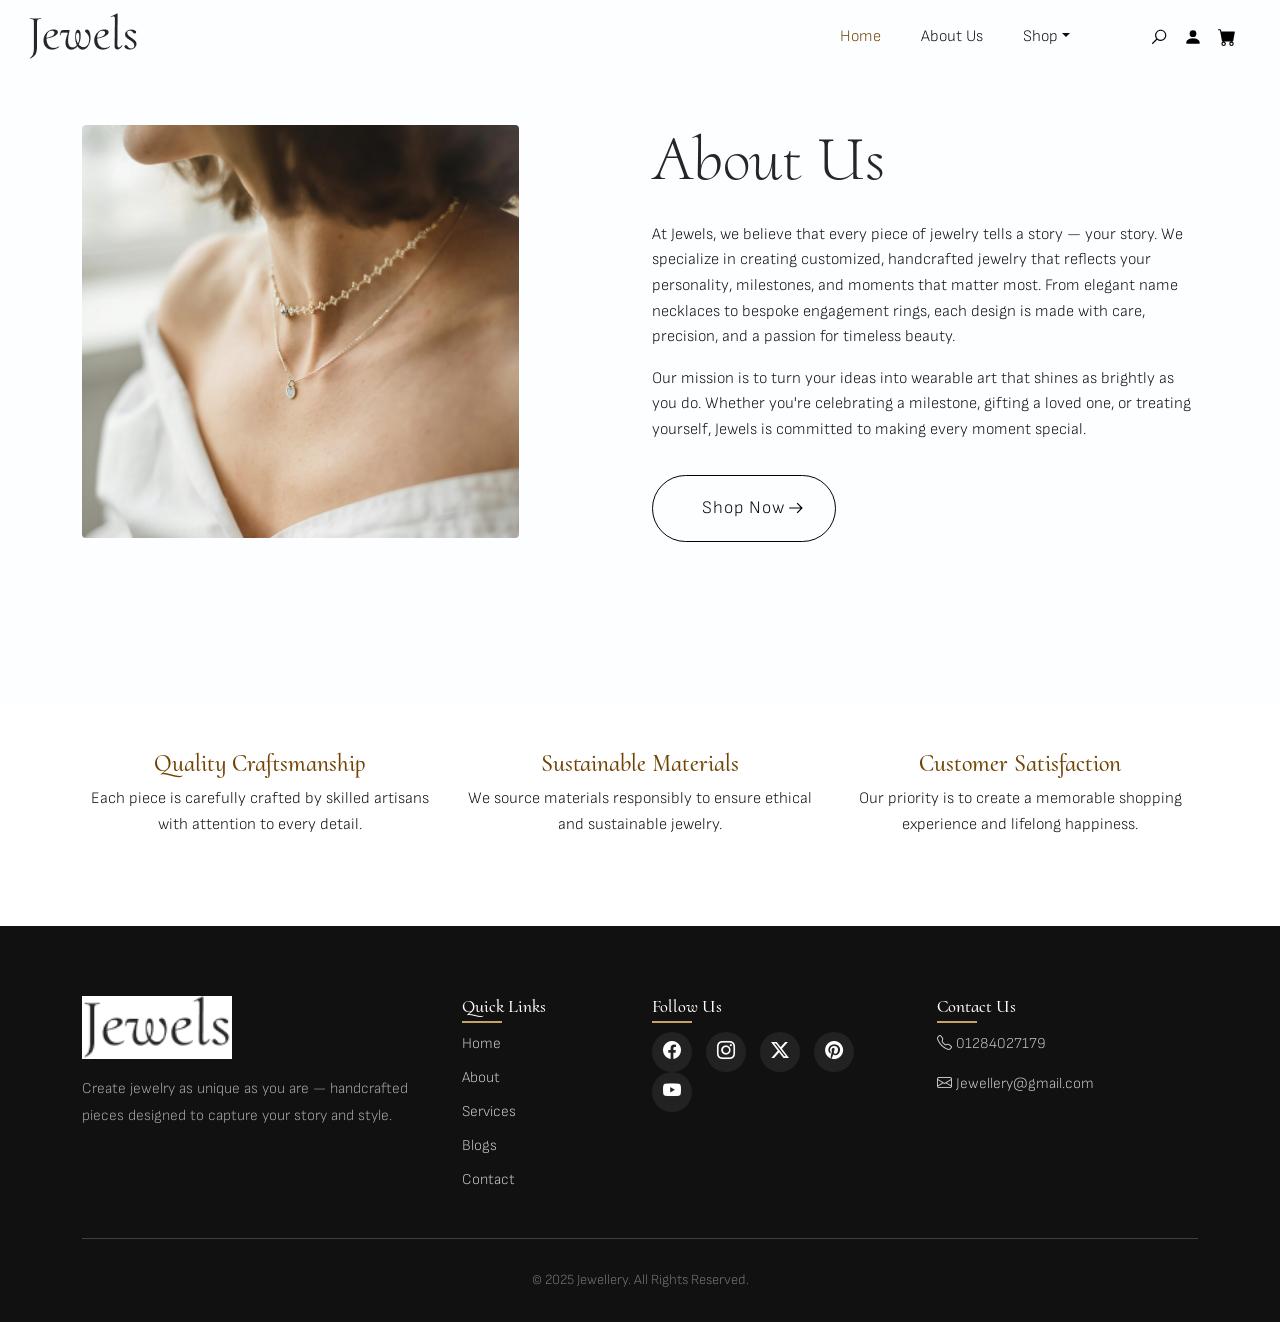
<file: aboutus.html>
<!DOCTYPE html>
<html lang="en">
<head>
    <meta charset="UTF-8">
    <title>About Us | Jewels Store</title>
    <meta name="viewport" content="width=device-width, initial-scale=1.0">
    <link rel="stylesheet" href="css/bootstrap.min.css">
    <link rel="stylesheet" href="style.css">
    <link rel="stylesheet" href="https://cdn.jsdelivr.net/npm/swiper@9/swiper-bundle.min.css" />
    <link href="https://fonts.googleapis.com/css2?family=Cormorant+Upright:wght@300;400;500;600;700&family=Sofia+Sans&display=swap" rel="stylesheet">
    <link rel="stylesheet" href="https://cdn.jsdelivr.net/npm/bootstrap-icons@1.11.1/font/bootstrap-icons.css">
</head>
<body class="bg-body">

    <svg xmlns="http://www.w3.org/2000/svg" style="display: none;">
      <symbol id="search" xmlns="http://www.w3.org/2000/svg" viewBox="0 0 32 32">
        <title>Search</title>
        <path fill="currentColor"
          d="M19 3C13.488 3 9 7.488 9 13c0 2.395.84 4.59 2.25 6.313L3.281 27.28l1.439 1.44l7.968-7.969A9.922 9.922 0 0 0 19 23c5.512 0 10-4.488 10-10S24.512 3 19 3zm0 2c4.43 0 8 3.57 8 8s-3.57 8-8 8s-8-3.57-8-8s3.57-8 8-8z" />
      </symbol>
      <symbol xmlns="http://www.w3.org/2000/svg" id="user" viewBox="0 0 16 16">
        <path d="M3 14s-1 0-1-1 1-4 6-4 6 3 6 4-1 1-1 1H3Zm5-6a3 3 0 1 0 0-6 3 3 0 0 0 0 6Z" />
      </symbol>
      <symbol xmlns="http://www.w3.org/2000/svg" id="cart" viewBox="0 0 16 16">
        <path
          d="M0 1.5A.5.5 0 0 1 .5 1H2a.5.5 0 0 1 .485.379L2.89 3H14.5a.5.5 0 0 1 .491.592l-1.5 8A.5.5 0 0 1 13 12H4a.5.5 0 0 1-.491-.408L2.01 3.607 1.61 2H.5a.5.5 0 0 1-.5-.5zM5 12a2 2 0 1 0 0 4 2 2 0 0 0 0-4zm7 0a2 2 0 1 0 0 4 2 2 0 0 0 0-4zm-7 1a1 1 0 1 1 0 2 1 1 0 0 1 0-2zm7 0a1 1 0 1 1 0 2 1 1 0 0 1 0-2z" />
      </symbol>
      <symbol xmlns="http://www.w3.org/2000/svg" id="arrow-left" viewBox="0 0 32 32">
        <path fill="currentColor"
          d="m13.281 6.781l-8.5 8.5l-.687.719l.687.719l8.5 8.5l1.438-1.438L7.938 17H28v-2H7.937l6.782-6.781z" />
      </symbol>
      <symbol xmlns="http://www.w3.org/2000/svg" id="arrow-right" viewBox="0 0 32 32">
        <path fill="currentColor"
          d="M18.719 6.781L17.28 8.22L24.063 15H4v2h20.063l-6.782 6.781l1.438 1.438l8.5-8.5l.687-.719l-.687-.719z" />
      </symbol>
      <symbol xmlns="http://www.w3.org/2000/svg" id="shipping-fast" viewBox="0 0 32 32">
        <path fill="currentColor"
          d="M0 6v2h19v15h-6.156c-.446-1.719-1.992-3-3.844-3c-1.852 0-3.398 1.281-3.844 3H4v-5H2v7h3.156c.446 1.719 1.992 3 3.844 3c1.852 0 3.398-1.281 3.844-3h8.312c.446 1.719 1.992 3 3.844 3c1.852 0 3.398-1.281 3.844-3H32v-8.156l-.063-.157l-2-6L29.72 10H21V6zm1 4v2h9v-2zm20 2h7.281L30 17.125V23h-1.156c-.446-1.719-1.992-3-3.844-3c-1.852 0-3.398 1.281-3.844 3H21zM2 14v2h6v-2zm7 8c1.117 0 2 .883 2 2s-.883 2-2 2s-2-.883-2-2s.883-2 2-2zm16 0c1.117 0 2 .883 2 2s-.883 2-2 2s-2-.883-2-2s.883-2 2-2z" />
      </symbol>
      <symbol xmlns="http://www.w3.org/2000/svg" id="shopping-cart" viewBox="0 0 32 32">
        <path fill="currentColor"
          d="M5 7c-.55 0-1 .45-1 1s.45 1 1 1h2.219l2.625 10.5c.222.89 1.02 1.5 1.937 1.5H23.25c.902 0 1.668-.598 1.906-1.469L27.75 10H11l.5 2h13.656l-1.906 7H11.781L9.156 8.5A1.983 1.983 0 0 0 7.22 7zm17 14c-1.645 0-3 1.355-3 3s1.355 3 3 3s3-1.355 3-3s-1.355-3-3-3zm-9 0c-1.645 0-3 1.355-3 3s1.355 3 3 3s3-1.355 3-3s-1.355-3-3-3zm0 2c.563 0 1 .438 1 1c0 .563-.438 1-1 1c-.563 0-1-.438-1-1c0-.563.438-1 1-1zm9 0c.563 0 1 .438 1 1c0 .563-.438 1-1 1c-.563 0-1-.438-1-1c0-.563.438-1 1-1z" />
      </symbol>
      <symbol xmlns="http://www.w3.org/2000/svg" id="gift" viewBox="0 0 32 32">
        <path fill="currentColor"
          d="M12 5c-1.645 0-3 1.355-3 3c0 .352.074.684.188 1H4v6h1v13h22V15h1V9h-5.188A2.95 2.95 0 0 0 23 8c0-1.645-1.355-3-3-3c-1.75 0-2.938 1.328-3.719 2.438c-.105.148-.187.292-.281.437c-.094-.145-.176-.29-.281-.438C14.938 6.329 13.75 5 12 5zm0 2c.625 0 1.438.672 2.063 1.563c.152.218.128.23.25.437H12c-.566 0-1-.434-1-1c0-.566.434-1 1-1zm8 0c.566 0 1 .434 1 1c0 .566-.434 1-1 1h-2.313c.122-.207.098-.219.25-.438C18.563 7.673 19.375 7 20 7zM6 11h20v2h-9v-1h-2v1H6zm1 4h18v11h-8V16h-2v10H7z" />
      </symbol>
      <symbol xmlns="http://www.w3.org/2000/svg" id="return" viewBox="0 0 32 32">
        <path fill="currentColor"
          d="M16 3C8.832 3 3 8.832 3 16s5.832 13 13 13s13-5.832 13-13h-2c0 6.086-4.914 11-11 11S5 22.086 5 16S9.914 5 16 5c3.875 0 7.262 1.984 9.219 5H20v2h8V4h-2v3.719C23.617 4.844 20.02 3 16 3z" />
      </symbol>
      <symbol xmlns="http://www.w3.org/2000/svg" id="quote" viewBox="0 0 24 24">
        <path fill="currentColor" d="m15 17l2-4h-4V6h7v7l-2 4h-3Zm-9 0l2-4H4V6h7v7l-2 4H6Z" />
      </symbol>
      <symbol xmlns="http://www.w3.org/2000/svg" id="nav-icon" viewBox="0 0 16 16">
        <path
          d="M14 10.5a.5.5 0 0 0-.5-.5h-3a.5.5 0 0 0 0 1h3a.5.5 0 0 0 .5-.5zm0-3a.5.5 0 0 0-.5-.5h-7a.5.5 0 0 0 0 1h7a.5.5 0 0 0 .5-.5zm0-3a.5.5 0 0 0-.5-.5h-11a.5.5 0 0 0 0 1h11a.5.5 0 0 0 .5-.5z" />
      </symbol>
      <symbol xmlns="http://www.w3.org/2000/svg" id="close" viewBox="0 0 16 16">
        <path
          d="M2.146 2.854a.5.5 0 1 1 .708-.708L8 7.293l5.146-5.147a.5.5 0 0 1 .708.708L8.707 8l5.147 5.146a.5.5 0 0 1-.708.708L8 8.707l-5.146 5.147a.5.5 0 0 1-.708-.708L7.293 8 2.146 2.854Z" />
      </symbol>
      <symbol xmlns="http://www.w3.org/2000/svg" id="navbar-icon" viewBox="0 0 16 16">
        <path
          d="M14 10.5a.5.5 0 0 0-.5-.5h-3a.5.5 0 0 0 0 1h3a.5.5 0 0 0 .5-.5zm0-3a.5.5 0 0 0-.5-.5h-7a.5.5 0 0 0 0 1h7a.5.5 0 0 0 .5-.5zm0-3a.5.5 0 0 0-.5-.5h-11a.5.5 0 0 0 0 1h11a.5.5 0 0 0 .5-.5z" />
      </symbol>
    </svg>

 

    <div class="search-box position-relative overflow-hidden w-100">
      <div class="search-wrap">
        <div class="close-button position-absolute">
          <svg class="close" width="22" height="22">
            <use xlink:href="#close"></use>
          </svg>
        </div>
        <form id="search-form" class="text-center pt-3" action="" method="">
          <input type="text" class="search-input fs-5 p-4 bg-transparent" placeholder="Search...">
          <svg class="search" width="22" height="22">
            <use xlink:href="#search"></use>
          </svg>
        </form>
      </div>
    </div>

    <header id="header" class="site-header text-black">
      <nav id="header-nav" class="navbar navbar-expand-lg px-3">
        <div class="container-fluid">
          <a class="navbar-brand" href="index.html">
            <img src="images/main-logo.png" class="logo">
          </a>
          <button class="navbar-toggler d-flex d-lg-none order-3 p-2" type="button" data-bs-toggle="offcanvas"
            data-bs-target="#bdNavbar" aria-controls="bdNavbar" aria-expanded="false" aria-label="Toggle navigation">
            <svg class="navbar-icon" width="50" height="50">
              <use xlink:href="#navbar-icon"></use>
            </svg>
          </button>
          <div class="offcanvas offcanvas-end" tabindex="-1" id="bdNavbar" aria-labelledby="bdNavbarOffcanvasLabel">
            <div class="offcanvas-header px-4 pb-0">
              <a class="navbar-brand" href="index.html">
                <img src="images/main-logo.png" class="logo">
              </a>
              <button type="button" class="btn-close btn-close-black" data-bs-dismiss="offcanvas" aria-label="Close"
                data-bs-target="#bdNavbar"></button>
            </div>
            <div class="offcanvas-body">
              <ul id="navbar" class="navbar-nav text-capitalize justify-content-end align-items-center flex-grow-1 pe-3">
                <li class="nav-item">
                  <a class="nav-link me-4 active" href="index.html">Home</a>
                </li>
                <li class="nav-item">
                  <a class="nav-link me-4" href="aboutus.html">About Us</a>
                </li>
                <li class="nav-item dropdown me-4">
                  <a class="nav-link dropdown-toggle" href="#" id="dropdownPages" data-bs-toggle="dropdown"
                    aria-haspopup="true" aria-expanded="false">Shop</a>
                  <ul class="dropdown-menu list-unstyled" aria-labelledby="dropdownPages">
                    <li>
                      <a href="category.html?category=Necklaces" class="dropdown-item item-anchor">necklace <span
                          class="badge bg-secondary text-dark ms-2">PRO</span></a>
                    </li>
                    <li>
                      <a href="category.html?category=Rings" class="dropdown-item item-anchor">Rings <span
                          class="badge bg-secondary text-dark ms-2">PRO</span></a>
                    </li>
                    <li>
                      <a href="category.html?category=Bracelets" class="dropdown-item item-anchor">Bracelets <span
                          class="badge bg-secondary text-dark ms-2">PRO</span></a>
                    </li>
                    <li>
                      <a href="category.html?category=Earrings" class="dropdown-item item-anchor">Earrings<span
                          class="badge bg-secondary text-dark ms-2">PRO</span></a>
                    </li>
                  </ul>

                
                <li class="nav-item">
                  <div class="user-items ps-5">
                    <ul class="d-flex justify-content-end list-unstyled">
                      <li class="search-item pe-3" data-bs-toggle="collapse" data-bs-target="#search-box"
                        aria-controls="search-box" aria-expanded="false" aria-label="Toggle navigation">
                        <svg class="search" width="18" height="18">
                          <use xlink:href="#search"></use>
                        </svg>
                      </li>
                      <li class="pe-3">
                        <a href="#">
                          <svg class="user" width="18" height="18">
                            <use xlink:href="#user"></use>
                          </svg>
                        </a>
                      </li>
                      <li>
                        <a href="cart.html">
                          <svg class="cart" width="18" height="18">
                            <use xlink:href="#cart"></use>
                          </svg>
                        </a>
                      </li>
                    </ul>
                  </div>
                </li>
              </ul>
            </div>
          </div>
        </div>
      </nav>
    </header>


<!-- ABOUT US SECTION -->
<section id="about-us" class="padding-large pt-5">
    <div class="container">
        <div class="row align-items-center">
            <div class="col-lg-6 mb-4 mb-lg-0">
                <img src="images/banner-image1.jpg" class="img-fluid rounded 4" alt="About Us">
            </div>
            <div class="col-lg-6">
                <h2 class="display-3 text-dark pb-3">About Us</h2>
                <p>At Jewels, we believe that every piece of jewelry tells a story — your story. We specialize in creating customized, handcrafted jewelry that reflects your personality, milestones, and moments that matter most. From elegant name necklaces to bespoke engagement rings, each design is made with care, precision, and a passion for timeless beauty.</p>
                <p>Our mission is to turn your ideas into wearable art that shines as brightly as you do. Whether you're celebrating a milestone, gifting a loved one, or treating yourself, Jewels is committed to making every moment special.</p>
                <a href="shop.html" class="btn btn-medium btn-arrow outline-dark mt-3 position-relative">
                    <span>Shop Now</span>
                    <svg class="arrow-right position-absolute" width="18" height="20">
                        <use xlink:href="#arrow-right"></use>
                    </svg>
                </a>
            </div>
        </div>
    </div>
</section>

<!-- COMPANY VALUES SECTION -->
<section id="company-values" class="py-5 bg-light">
    <div class="container">
        <div class="row text-center">
            <div class="col-md-4 mb-4">
                <h4 class="text-primary">Quality Craftsmanship</h4>
                <p>Each piece is carefully crafted by skilled artisans with attention to every detail.</p>
            </div>
            <div class="col-md-4 mb-4">
                <h4 class="text-primary">Sustainable Materials</h4>
                <p>We source materials responsibly to ensure ethical and sustainable jewelry.</p>
            </div>
            <div class="col-md-4 mb-4">
                <h4 class="text-primary">Customer Satisfaction</h4>
                <p>Our priority is to create a memorable shopping experience and lifelong happiness.</p>
            </div>
        </div>
    </div>
</section>

<!-- FOOTER -->
<footer id="footer" class="footer-modern">
  <div class="container">
    <div class="row gy-4">

      <!-- Logo & Description -->
      <div class="col-lg-4 col-md-6">
        <img src="images/main-logo.png" alt="logo" class="footer-logo mb-3">
        <p class="footer-text">
          Create jewelry as unique as you are — handcrafted pieces designed to
          capture your story and style.
        </p>
      </div>

      <!-- Quick Links -->
      <div class="col-lg-2 col-md-6">
        <h5 class="footer-title">Quick Links</h5>
        <ul class="footer-links">
          <li><a href="index.html">Home</a></li>
          <li><a href="aboutus.html">About</a></li>
          <li><a href="#company-services">Services</a></li>
          <li><a href="#latest-blog">Blogs</a></li>
          <li><a href="#contact">Contact</a></li>
        </ul>
      </div>

      <!-- Social -->
      <div class="col-lg-3 col-md-6">
        <h5 class="footer-title">Follow Us</h5>
        <div class="footer-social">
          <a href="#"><i class="bi bi-facebook"></i></a>
          <a href="#"><i class="bi bi-instagram"></i></a>
          <a href="#"><i class="bi bi-twitter-x"></i></a>
          <a href="#"><i class="bi bi-pinterest"></i></a>
          <a href="#"><i class="bi bi-youtube"></i></a>
        </div>
      </div>

      <!-- Contact -->
      <div class="col-lg-3 col-md-6">
        <h5 class="footer-title">Contact Us</h5>
        <p><i class="bi bi-telephone"></i> 01284027179</p>
        <p><i class="bi bi-envelope"></i> Jewellery@gmail.com</p>
      </div>

    </div>

    <hr class="footer-line">

    <div class="text-center footer-copy">
      © 2025 Jewellery. All Rights Reserved.
    </div>
  </div>
</footer>


<script src="js/bootstrap.bundle.min.js"></script>
</body>
</html>
</file>
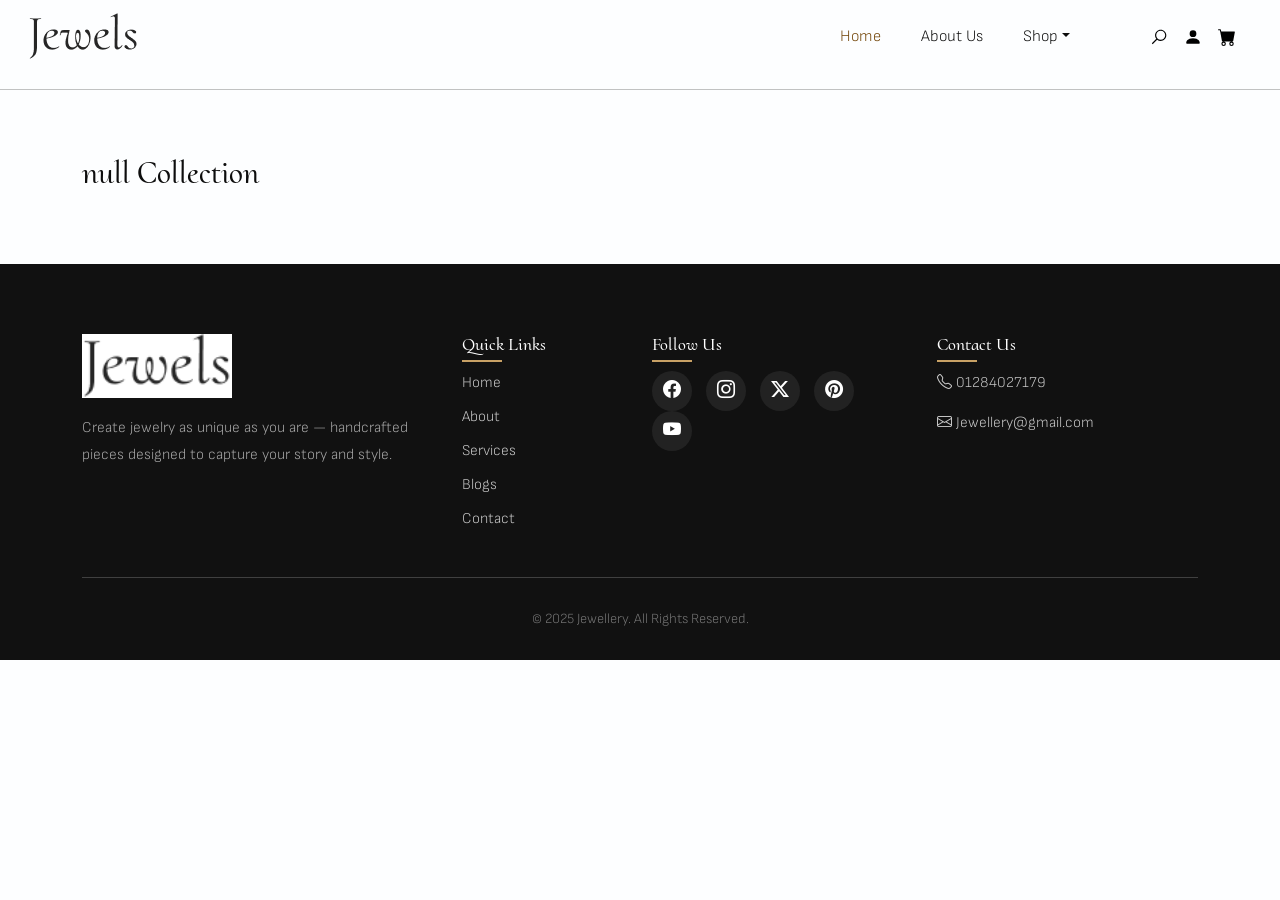
<file: category.html>
<!DOCTYPE html>
<html lang="en">
  <head>
    <title>category products</title>
    <meta charset="utf-8">
    <meta http-equiv="X-UA-Compatible" content="IE=edge">
    <meta name="viewport" content="width=device-width, initial-scale=1.0">
    <meta name="format-detection" content="telephone=no">
    <meta name="apple-mobile-web-app-capable" content="yes">
    <meta name="author" content="">
    <meta name="keywords" content="">
    <meta name="description" content="">
    <link rel="stylesheet" type="text/css" href="css/bootstrap.min.css">
    <link rel="stylesheet" type="text/css" href="style.css">
    <link rel="stylesheet" href="https://cdn.jsdelivr.net/npm/swiper@9/swiper-bundle.min.css" />
    <link rel="preconnect" href="https://fonts.googleapis.com">
    <link rel="preconnect" href="https://fonts.gstatic.com" crossorigin>
    <link rel="stylesheet" href="https://cdn.jsdelivr.net/npm/bootstrap-icons@1.11.1/font/bootstrap-icons.css">
    <link href="https://fonts.googleapis.com/css2?family=Cormorant+Upright:wght@300;400;500;600;700&family=Sofia+Sans:ital,wght@0,1..1000;1,1..1000&display=swap" rel="stylesheet">
    <!-- script
      ================================================== -->
    <script src="js/modernizr.js"></script>
  </head>
  <body class="bg-body" data-bs-spy="scroll" data-bs-target="#navbar" data-bs-root-margin="0px 0px -40%"
    data-bs-smooth-scroll="true" tabindex="0">
    <svg xmlns="http://www.w3.org/2000/svg" style="display: none;">
      <symbol id="search" xmlns="http://www.w3.org/2000/svg" viewBox="0 0 32 32">
        <title>Search</title>
        <path fill="currentColor"
          d="M19 3C13.488 3 9 7.488 9 13c0 2.395.84 4.59 2.25 6.313L3.281 27.28l1.439 1.44l7.968-7.969A9.922 9.922 0 0 0 19 23c5.512 0 10-4.488 10-10S24.512 3 19 3zm0 2c4.43 0 8 3.57 8 8s-3.57 8-8 8s-8-3.57-8-8s3.57-8 8-8z" />
      </symbol>
      <symbol xmlns="http://www.w3.org/2000/svg" id="user" viewBox="0 0 16 16">
        <path d="M3 14s-1 0-1-1 1-4 6-4 6 3 6 4-1 1-1 1H3Zm5-6a3 3 0 1 0 0-6 3 3 0 0 0 0 6Z" />
      </symbol>
      <symbol xmlns="http://www.w3.org/2000/svg" id="cart" viewBox="0 0 16 16">
        <path
          d="M0 1.5A.5.5 0 0 1 .5 1H2a.5.5 0 0 1 .485.379L2.89 3H14.5a.5.5 0 0 1 .491.592l-1.5 8A.5.5 0 0 1 13 12H4a.5.5 0 0 1-.491-.408L2.01 3.607 1.61 2H.5a.5.5 0 0 1-.5-.5zM5 12a2 2 0 1 0 0 4 2 2 0 0 0 0-4zm7 0a2 2 0 1 0 0 4 2 2 0 0 0 0-4zm-7 1a1 1 0 1 1 0 2 1 1 0 0 1 0-2zm7 0a1 1 0 1 1 0 2 1 1 0 0 1 0-2z" />
      </symbol>
      <symbol xmlns="http://www.w3.org/2000/svg" id="arrow-left" viewBox="0 0 32 32">
        <path fill="currentColor"
          d="m13.281 6.781l-8.5 8.5l-.687.719l.687.719l8.5 8.5l1.438-1.438L7.938 17H28v-2H7.937l6.782-6.781z" />
      </symbol>
      <symbol xmlns="http://www.w3.org/2000/svg" id="arrow-right" viewBox="0 0 32 32">
        <path fill="currentColor"
          d="M18.719 6.781L17.28 8.22L24.063 15H4v2h20.063l-6.782 6.781l1.438 1.438l8.5-8.5l.687-.719l-.687-.719z" />
      </symbol>
      <symbol xmlns="http://www.w3.org/2000/svg" id="shipping-fast" viewBox="0 0 32 32">
        <path fill="currentColor"
          d="M0 6v2h19v15h-6.156c-.446-1.719-1.992-3-3.844-3c-1.852 0-3.398 1.281-3.844 3H4v-5H2v7h3.156c.446 1.719 1.992 3 3.844 3c1.852 0 3.398-1.281 3.844-3h8.312c.446 1.719 1.992 3 3.844 3c1.852 0 3.398-1.281 3.844-3H32v-8.156l-.063-.157l-2-6L29.72 10H21V6zm1 4v2h9v-2zm20 2h7.281L30 17.125V23h-1.156c-.446-1.719-1.992-3-3.844-3c-1.852 0-3.398 1.281-3.844 3H21zM2 14v2h6v-2zm7 8c1.117 0 2 .883 2 2s-.883 2-2 2s-2-.883-2-2s.883-2 2-2zm16 0c1.117 0 2 .883 2 2s-.883 2-2 2s-2-.883-2-2s.883-2 2-2z" />
      </symbol>
      <symbol xmlns="http://www.w3.org/2000/svg" id="shopping-cart" viewBox="0 0 32 32">
        <path fill="currentColor"
          d="M5 7c-.55 0-1 .45-1 1s.45 1 1 1h2.219l2.625 10.5c.222.89 1.02 1.5 1.937 1.5H23.25c.902 0 1.668-.598 1.906-1.469L27.75 10H11l.5 2h13.656l-1.906 7H11.781L9.156 8.5A1.983 1.983 0 0 0 7.22 7zm17 14c-1.645 0-3 1.355-3 3s1.355 3 3 3s3-1.355 3-3s-1.355-3-3-3zm-9 0c-1.645 0-3 1.355-3 3s1.355 3 3 3s3-1.355 3-3s-1.355-3-3-3zm0 2c.563 0 1 .438 1 1c0 .563-.438 1-1 1c-.563 0-1-.438-1-1c0-.563.438-1 1-1zm9 0c.563 0 1 .438 1 1c0 .563-.438 1-1 1c-.563 0-1-.438-1-1c0-.563.438-1 1-1z" />
      </symbol>
      <symbol xmlns="http://www.w3.org/2000/svg" id="gift" viewBox="0 0 32 32">
        <path fill="currentColor"
          d="M12 5c-1.645 0-3 1.355-3 3c0 .352.074.684.188 1H4v6h1v13h22V15h1V9h-5.188A2.95 2.95 0 0 0 23 8c0-1.645-1.355-3-3-3c-1.75 0-2.938 1.328-3.719 2.438c-.105.148-.187.292-.281.437c-.094-.145-.176-.29-.281-.438C14.938 6.329 13.75 5 12 5zm0 2c.625 0 1.438.672 2.063 1.563c.152.218.128.23.25.437H12c-.566 0-1-.434-1-1c0-.566.434-1 1-1zm8 0c.566 0 1 .434 1 1c0 .566-.434 1-1 1h-2.313c.122-.207.098-.219.25-.438C18.563 7.673 19.375 7 20 7zM6 11h20v2h-9v-1h-2v1H6zm1 4h18v11h-8V16h-2v10H7z" />
      </symbol>
      <symbol xmlns="http://www.w3.org/2000/svg" id="return" viewBox="0 0 32 32">
        <path fill="currentColor"
          d="M16 3C8.832 3 3 8.832 3 16s5.832 13 13 13s13-5.832 13-13h-2c0 6.086-4.914 11-11 11S5 22.086 5 16S9.914 5 16 5c3.875 0 7.262 1.984 9.219 5H20v2h8V4h-2v3.719C23.617 4.844 20.02 3 16 3z" />
      </symbol>
      <symbol xmlns="http://www.w3.org/2000/svg" id="quote" viewBox="0 0 24 24">
        <path fill="currentColor" d="m15 17l2-4h-4V6h7v7l-2 4h-3Zm-9 0l2-4H4V6h7v7l-2 4H6Z" />
      </symbol>
      <symbol xmlns="http://www.w3.org/2000/svg" id="nav-icon" viewBox="0 0 16 16">
        <path
          d="M14 10.5a.5.5 0 0 0-.5-.5h-3a.5.5 0 0 0 0 1h3a.5.5 0 0 0 .5-.5zm0-3a.5.5 0 0 0-.5-.5h-7a.5.5 0 0 0 0 1h7a.5.5 0 0 0 .5-.5zm0-3a.5.5 0 0 0-.5-.5h-11a.5.5 0 0 0 0 1h11a.5.5 0 0 0 .5-.5z" />
      </symbol>
      <symbol xmlns="http://www.w3.org/2000/svg" id="close" viewBox="0 0 16 16">
        <path
          d="M2.146 2.854a.5.5 0 1 1 .708-.708L8 7.293l5.146-5.147a.5.5 0 0 1 .708.708L8.707 8l5.147 5.146a.5.5 0 0 1-.708.708L8 8.707l-5.146 5.147a.5.5 0 0 1-.708-.708L7.293 8 2.146 2.854Z" />
      </symbol>
      <symbol xmlns="http://www.w3.org/2000/svg" id="navbar-icon" viewBox="0 0 16 16">
        <path
          d="M14 10.5a.5.5 0 0 0-.5-.5h-3a.5.5 0 0 0 0 1h3a.5.5 0 0 0 .5-.5zm0-3a.5.5 0 0 0-.5-.5h-7a.5.5 0 0 0 0 1h7a.5.5 0 0 0 .5-.5zm0-3a.5.5 0 0 0-.5-.5h-11a.5.5 0 0 0 0 1h11a.5.5 0 0 0 .5-.5z" />
      </symbol>
    </svg>

 

    <div class="search-box position-relative overflow-hidden w-100">
      <div class="search-wrap">
        <div class="close-button position-absolute">
          <svg class="close" width="22" height="22">
            <use xlink:href="#close"></use>
          </svg>
        </div>
        <form id="search-form" class="text-center pt-3" action="" method="">
          <input type="text" class="search-input fs-5 p-4 bg-transparent" placeholder="Search...">
          <svg class="search" width="22" height="22">
            <use xlink:href="#search"></use>
          </svg>
        </form>
      </div>
    </div>

    <header id="header" class="site-header text-black">
      <nav id="header-nav" class="navbar navbar-expand-lg px-3">
        <div class="container-fluid">
          <a class="navbar-brand" href="index.html">
            <img src="images/main-logo.png" class="logo">
          </a>
          <button class="navbar-toggler d-flex d-lg-none order-3 p-2" type="button" data-bs-toggle="offcanvas"
            data-bs-target="#bdNavbar" aria-controls="bdNavbar" aria-expanded="false" aria-label="Toggle navigation">
            <svg class="navbar-icon" width="50" height="50">
              <use xlink:href="#navbar-icon"></use>
            </svg>
          </button>
          <div class="offcanvas offcanvas-end" tabindex="-1" id="bdNavbar" aria-labelledby="bdNavbarOffcanvasLabel">
            <div class="offcanvas-header px-4 pb-0">
              <a class="navbar-brand" href="index.html">
                <img src="images/main-logo.png" class="logo">
              </a>
              <button type="button" class="btn-close btn-close-black" data-bs-dismiss="offcanvas" aria-label="Close"
                data-bs-target="#bdNavbar"></button>
            </div>
            <div class="offcanvas-body">
              <ul id="navbar" class="navbar-nav text-capitalize justify-content-end align-items-center flex-grow-1 pe-3">
                <li class="nav-item">
                  <a class="nav-link me-4 active" href="index.html">Home</a>
                </li>
                <li class="nav-item">
                  <a class="nav-link me-4" href="aboutus.html">About Us</a>
                </li>
                <li class="nav-item dropdown me-4">
                  <a class="nav-link dropdown-toggle" href="#" id="dropdownPages" data-bs-toggle="dropdown"
                    aria-haspopup="true" aria-expanded="false">Shop</a>
                  <ul class="dropdown-menu list-unstyled" aria-labelledby="dropdownPages">
                    <li>
                      <a href="category.html?category=Necklaces" class="dropdown-item item-anchor">necklace <span
                          class="badge bg-secondary text-dark ms-2">PRO</span></a>
                    </li>
                    <li>
                      <a href="category.html?category=Rings" class="dropdown-item item-anchor">Rings <span
                          class="badge bg-secondary text-dark ms-2">PRO</span></a>
                    </li>
                    <li>
                      <a href="category.html?category=Bracelets" class="dropdown-item item-anchor">Bracelets <span
                          class="badge bg-secondary text-dark ms-2">PRO</span></a>
                    </li>
                    <li>
                      <a href="category.html?category=Earrings" class="dropdown-item item-anchor">Earrings<span
                          class="badge bg-secondary text-dark ms-2">PRO</span></a>
                    </li>
                  </ul>

                
                <li class="nav-item">
                  <div class="user-items ps-5">
                    <ul class="d-flex justify-content-end list-unstyled">
                      <li class="search-item pe-3" data-bs-toggle="collapse" data-bs-target="#search-box"
                        aria-controls="search-box" aria-expanded="false" aria-label="Toggle navigation">
                        <svg class="search" width="18" height="18">
                          <use xlink:href="#search"></use>
                        </svg>
                      </li>
                      <li class="pe-3">
                        <a href="#">
                          <svg class="user" width="18" height="18">
                            <use xlink:href="#user"></use>
                          </svg>
                        </a>
                      </li>
                      <li>
                        <a href="cart.html">
                          <svg class="cart" width="18" height="18">
                            <use xlink:href="#cart"></use>
                          </svg>
                        </a>
                      </li>
                    </ul>
                  </div>
                </li>
              </ul>
            </div>
          </div>
        </div>
      </nav>
    </header>



    <hr>

  <div class="container py-5">
    <h2 id="title" class="mb-4"></h2>

    <div class="row" id="productsList"></div>
  </div>
<!-- footer -->
 <footer id="footer" class="footer-modern">
  <div class="container">
    <div class="row gy-4">

      <!-- Logo & Description -->
      <div class="col-lg-4 col-md-6">
        <img src="images/main-logo.png" alt="logo" class="footer-logo mb-3">
        <p class="footer-text">
          Create jewelry as unique as you are — handcrafted pieces designed to
          capture your story and style.
        </p>
      </div>

      <!-- Quick Links -->
      <div class="col-lg-2 col-md-6">
        <h5 class="footer-title">Quick Links</h5>
        <ul class="footer-links">
          <li><a href="#billboard">Home</a></li>
          <li><a href="#about-us">About</a></li>
          <li><a href="#company-services">Services</a></li>
          <li><a href="#latest-blog">Blogs</a></li>
          <li><a href="#contact">Contact</a></li>
        </ul>
      </div>

      <!-- Social -->
      <div class="col-lg-3 col-md-6">
        <h5 class="footer-title">Follow Us</h5>
        <div class="footer-social">
          <a href="#"><i class="bi bi-facebook"></i></a>
          <a href="#"><i class="bi bi-instagram"></i></a>
          <a href="#"><i class="bi bi-twitter-x"></i></a>
          <a href="#"><i class="bi bi-pinterest"></i></a>
          <a href="#"><i class="bi bi-youtube"></i></a>
        </div>
      </div>

      <!-- Contact -->
      <div class="col-lg-3 col-md-6">
        <h5 class="footer-title">Contact Us</h5>
        <p><i class="bi bi-telephone"></i> 01284027179</p>
        <p><i class="bi bi-envelope"></i> Jewellery@gmail.com</p>
      </div>

    </div>

    <hr class="footer-line">

    <div class="text-center footer-copy">
      © 2025 Jewellery. All Rights Reserved.
    </div>
  </div>
</footer>
  <script>
    // قراءة الكاتيجوري
    const params = new URLSearchParams(window.location.search);
    const category = params.get("category");

    document.getElementById("title").innerText = `${category} Collection`;

    // قاعدة بيانات بسيطة للمنتجات
    const products = {
      "Necklaces": [
  {name: "Golden Necklace", img: "images/product-item4.jpg", price: 49.99},
  {name: "Heart Necklace", img: "images/product-item9.jpg", price: 59.99},
  {name: "Diamond Necklace", img: "./images/page photos - Copy/necklaces/daimond/Diamond necklace2.avif", price: 89.99},
  {name: "Pearl Necklace", img: "./images/page photos - Copy/necklaces/gold/gold nacklace1.avif", price: 79.99}, 
  {name: " Necklace", img: "./images/page photos - Copy/necklaces/New folder/NG00230YA_45fdbd11-86d6-4296-a6ea-3ae3828789c0_1080x.webp", price: 29.99},
  {name: " Necklace", img: "./images/page photos - Copy/necklaces/New folder/NG00230YC_4ed51c9f-eb16-4954-b486-0a0bd6f592f5_1080x.webp", price: 29.99},
  {name: " Necklace", img: "./images/page photos - Copy/necklaces/New folder/NG00230YD_f9afe19c-8aaf-4069-beb7-e8fac113e7e6_1080x.webp", price: 29.99},
  {name: " Necklace", img: "./images/page photos - Copy/necklaces/New folder/NG00230YE_5e8cf1f1-8136-447c-ba98-3d7dc654aa3d_1080x.webp", price: 29.99},
  {name: " Necklace", img: "./images/page photos - Copy/necklaces/New folder/NG00230YF_efbd088c-6b98-4b34-97ea-64b7f4280051_1080x.webp", price: .99}
],

      "Rings": [
        {name: "sparkling Ring", img: "./images/page photos - Copy/A unique and sparkling ring set.jpeg", price: 29.99},
        {name: "Bold Ring", img: "./images/page photos - Copy/Bold Gold Ring Set.jpeg", price: 19.99},
        {name: "Luxurious Ring", img: "images/luxurious ring.jpeg", price: 99.99},
        {name: "Golden Stacked Rings Set", img: "images/Golden Stacked Rings Set.jpeg", price: 89.99},
        {name: "Golden Stacked Rings Set", img: "./images/page photos - Copy/RINGS/gold rings/3.webp", price: 89.99},
        {name: "Gold ring set", img: "images/Gold ring set.jpeg", price: 39.99}
      ],
      "Bracelets": [
        {name: "Golden Bracelet", img: "./images/page photos - Copy/Bracelets/AAA9866_1080x.webp", price: 39.99},
        {name: "Golden Bracelet", img: "./images/page photos - Copy/Bracelets/AAA9876_1080x.webp", price: 39.99},
        {name: "Golden Bracelet", img: "./images/page photos - Copy/Bracelets/New folder/7_2_565a8ce4-899b-4539-8e1c-fd06ecc7b3c6_1620x.webp", price: 39.99},
        {name: "Daimond Bracelet", img: "./images/page photos - Copy/Bracelets/New folder (2)/4aa_1620x.webp", price: 39.99},
        {name: "Golden Bracelet", img: "./images/page photos - Copy/Bracelets/New folder (3)/4a_10_1620x.webp", price: 39.99},
        {name: "Daimond Bracelet", img: "./images/page photos - Copy/Bracelets/New folder (4)/6a_14_1620x.webp", price: 39.99},
      ],
      "Earrings": [
        {name: "String Earrings", img: "images/product-item10.jpg", price: 19.99},
        {name: "Gold Earrings", img: "images/product-item2.jpg", price: 49.99},
        {name: "Diamond Earrings", img: "./images/page photos - Copy/EARRINGS/1 EARRING/6_3_ee9145be-624f-4b36-999e-3057b7beace7_1620x.webp", price: 49.99},
        {name: "Gold Earrings", img: "./images/page photos - Copy/EARRINGS/2 EARRING/EG00308Y_1080x (1).webp", price: 49.99},
        {name: "Gold Earrings", img: "./images/page photos - Copy/EARRINGS/4 EARRING/EG00300Y_1080x (1).webp", price: 49.99},
        {name: "Gold Earrings", img: "./images/page photos - Copy/EARRINGS/DSC_0402_1080x.webp", price: 49.99},
      ]
    };

    // عرض المنتجات حسب الكاتيجوري
    const container = document.getElementById("productsList");

    (products[category] || []).forEach(p => {
      container.innerHTML += `
        <div class="col-md-4 mb-4">
          <div class="card product-card">
            <img src="${p.img}" class="product-img" alt="">
            <div class="card-body">
              <h5>${p.name}</h5>
              <p class="fw-bold">$${p.price}</p>

              <!-- زرار يودّي صفحة المنتج -->
              <a 
  href="product-details.html?name=${encodeURIComponent(p.name)}&img=${p.img}&price=${p.price}&category=${encodeURIComponent(category)}" 
  class="btn btn-medium btn-arrow outline-dark w-100 position-relative mt-3">
  <span class="text-capitalize fs-6 fw-bold">Buy Now</span>
  <svg class="arrow-right position-absolute" width="18" height="20">
    <use xlink:href="#arrow-right"></use>
  </svg>
</a>

            </div>
          </div>
        </div>
      `;
    });

  </script>
<script src="https://cdn.jsdelivr.net/npm/bootstrap@5.3.2/dist/js/bootstrap.bundle.min.js"></script>

</body>
</html>
</file>
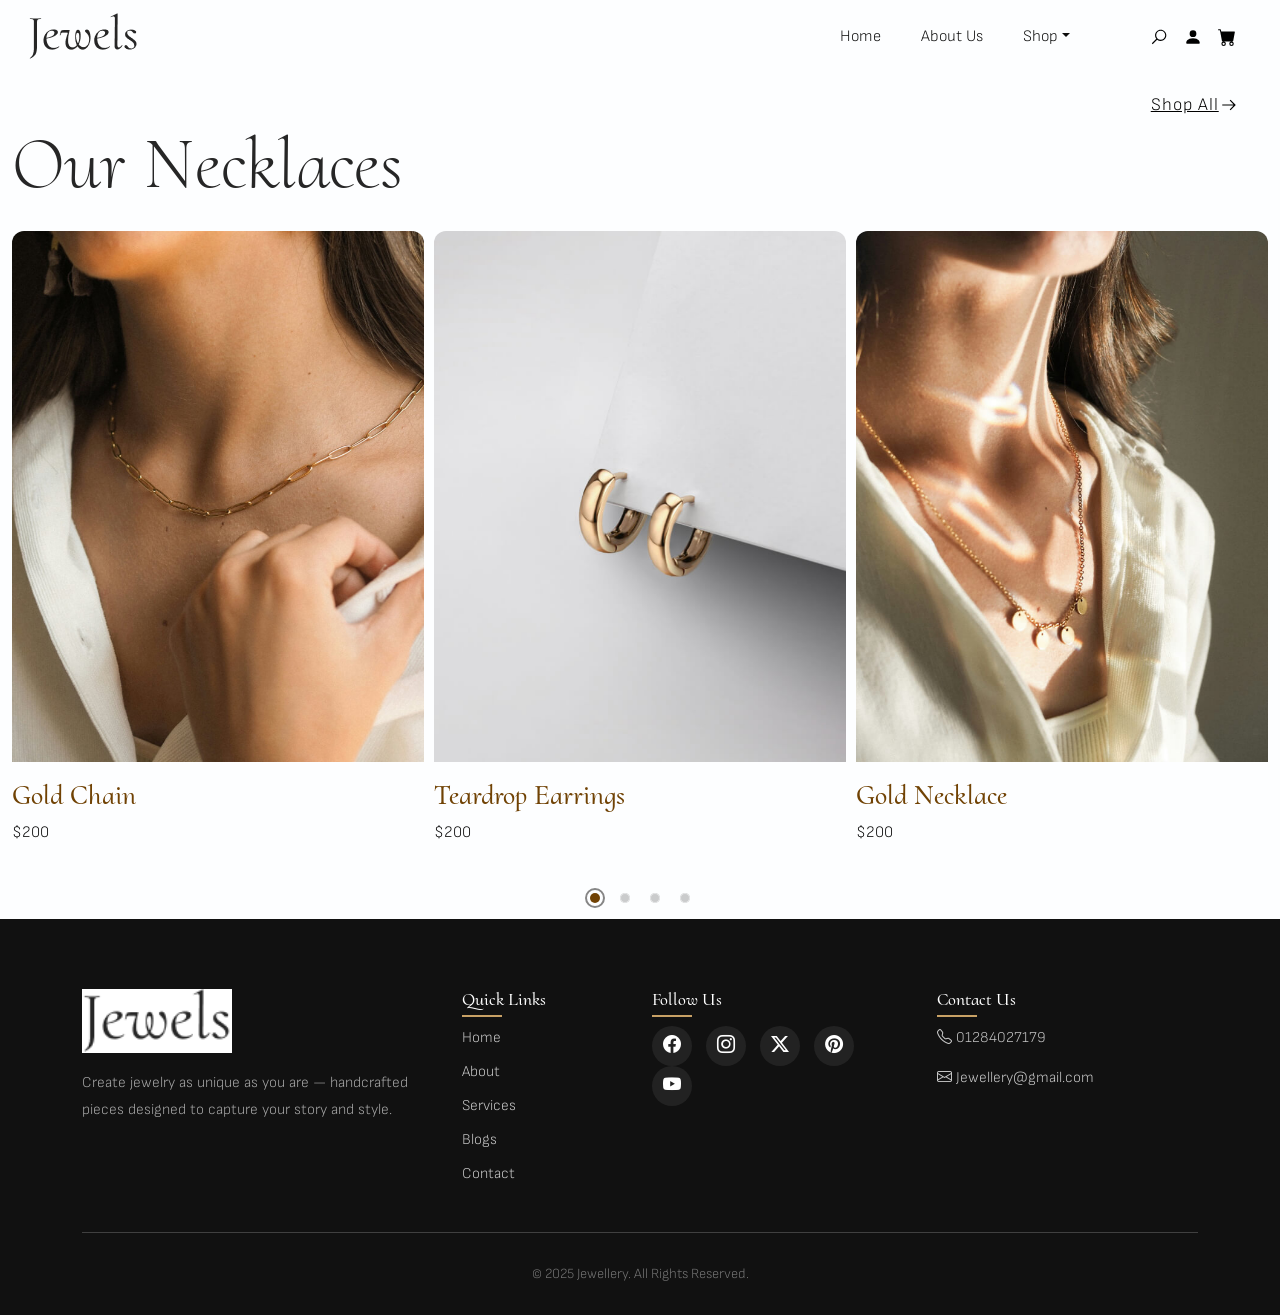
<file: categorydetails.html>
<!DOCTYPE html>
<html>
  <head>
    <title> category details</title>
    <meta charset="utf-8">
    <meta http-equiv="X-UA-Compatible" content="IE=edge">
    <meta name="viewport" content="width=device-width, initial-scale=1.0">
    <meta name="format-detection" content="telephone=no">
    <meta name="apple-mobile-web-app-capable" content="yes">
    <meta name="author" content="">
    <meta name="keywords" content="">
    <meta name="description" content="">
    <link rel="stylesheet" type="text/css" href="css/bootstrap.min.css">
    <link rel="stylesheet" type="text/css" href="style.css">
    <link rel="stylesheet" href="https://cdn.jsdelivr.net/npm/swiper@9/swiper-bundle.min.css" />
    <link rel="preconnect" href="https://fonts.googleapis.com">
    <link rel="preconnect" href="https://fonts.gstatic.com" crossorigin>
    <link rel="stylesheet" href="https://cdn.jsdelivr.net/npm/bootstrap-icons@1.11.1/font/bootstrap-icons.css">
    <link href="https://fonts.googleapis.com/css2?family=Cormorant+Upright:wght@300;400;500;600;700&family=Sofia+Sans:ital,wght@0,1..1000;1,1..1000&display=swap" rel="stylesheet">
    <!-- script
      ================================================== -->
    <script src="js/modernizr.js"></script>
  </head>
  <body class="bg-body" data-bs-spy="scroll" data-bs-target="#navbar" data-bs-root-margin="0px 0px -40%"
    data-bs-smooth-scroll="true" tabindex="0">
    <svg xmlns="http://www.w3.org/2000/svg" style="display: none;">
      <symbol id="search" xmlns="http://www.w3.org/2000/svg" viewBox="0 0 32 32">
        <title>Search</title>
        <path fill="currentColor"
          d="M19 3C13.488 3 9 7.488 9 13c0 2.395.84 4.59 2.25 6.313L3.281 27.28l1.439 1.44l7.968-7.969A9.922 9.922 0 0 0 19 23c5.512 0 10-4.488 10-10S24.512 3 19 3zm0 2c4.43 0 8 3.57 8 8s-3.57 8-8 8s-8-3.57-8-8s3.57-8 8-8z" />
      </symbol>
      <symbol xmlns="http://www.w3.org/2000/svg" id="user" viewBox="0 0 16 16">
        <path d="M3 14s-1 0-1-1 1-4 6-4 6 3 6 4-1 1-1 1H3Zm5-6a3 3 0 1 0 0-6 3 3 0 0 0 0 6Z" />
      </symbol>
      <symbol xmlns="http://www.w3.org/2000/svg" id="cart" viewBox="0 0 16 16">
        <path
          d="M0 1.5A.5.5 0 0 1 .5 1H2a.5.5 0 0 1 .485.379L2.89 3H14.5a.5.5 0 0 1 .491.592l-1.5 8A.5.5 0 0 1 13 12H4a.5.5 0 0 1-.491-.408L2.01 3.607 1.61 2H.5a.5.5 0 0 1-.5-.5zM5 12a2 2 0 1 0 0 4 2 2 0 0 0 0-4zm7 0a2 2 0 1 0 0 4 2 2 0 0 0 0-4zm-7 1a1 1 0 1 1 0 2 1 1 0 0 1 0-2zm7 0a1 1 0 1 1 0 2 1 1 0 0 1 0-2z" />
      </symbol>
      <symbol xmlns="http://www.w3.org/2000/svg" id="arrow-left" viewBox="0 0 32 32">
        <path fill="currentColor"
          d="m13.281 6.781l-8.5 8.5l-.687.719l.687.719l8.5 8.5l1.438-1.438L7.938 17H28v-2H7.937l6.782-6.781z" />
      </symbol>
      <symbol xmlns="http://www.w3.org/2000/svg" id="arrow-right" viewBox="0 0 32 32">
        <path fill="currentColor"
          d="M18.719 6.781L17.28 8.22L24.063 15H4v2h20.063l-6.782 6.781l1.438 1.438l8.5-8.5l.687-.719l-.687-.719z" />
      </symbol>
      <symbol xmlns="http://www.w3.org/2000/svg" id="shipping-fast" viewBox="0 0 32 32">
        <path fill="currentColor"
          d="M0 6v2h19v15h-6.156c-.446-1.719-1.992-3-3.844-3c-1.852 0-3.398 1.281-3.844 3H4v-5H2v7h3.156c.446 1.719 1.992 3 3.844 3c1.852 0 3.398-1.281 3.844-3h8.312c.446 1.719 1.992 3 3.844 3c1.852 0 3.398-1.281 3.844-3H32v-8.156l-.063-.157l-2-6L29.72 10H21V6zm1 4v2h9v-2zm20 2h7.281L30 17.125V23h-1.156c-.446-1.719-1.992-3-3.844-3c-1.852 0-3.398 1.281-3.844 3H21zM2 14v2h6v-2zm7 8c1.117 0 2 .883 2 2s-.883 2-2 2s-2-.883-2-2s.883-2 2-2zm16 0c1.117 0 2 .883 2 2s-.883 2-2 2s-2-.883-2-2s.883-2 2-2z" />
      </symbol>
      <symbol xmlns="http://www.w3.org/2000/svg" id="shopping-cart" viewBox="0 0 32 32">
        <path fill="currentColor"
          d="M5 7c-.55 0-1 .45-1 1s.45 1 1 1h2.219l2.625 10.5c.222.89 1.02 1.5 1.937 1.5H23.25c.902 0 1.668-.598 1.906-1.469L27.75 10H11l.5 2h13.656l-1.906 7H11.781L9.156 8.5A1.983 1.983 0 0 0 7.22 7zm17 14c-1.645 0-3 1.355-3 3s1.355 3 3 3s3-1.355 3-3s-1.355-3-3-3zm-9 0c-1.645 0-3 1.355-3 3s1.355 3 3 3s3-1.355 3-3s-1.355-3-3-3zm0 2c.563 0 1 .438 1 1c0 .563-.438 1-1 1c-.563 0-1-.438-1-1c0-.563.438-1 1-1zm9 0c.563 0 1 .438 1 1c0 .563-.438 1-1 1c-.563 0-1-.438-1-1c0-.563.438-1 1-1z" />
      </symbol>
      <symbol xmlns="http://www.w3.org/2000/svg" id="gift" viewBox="0 0 32 32">
        <path fill="currentColor"
          d="M12 5c-1.645 0-3 1.355-3 3c0 .352.074.684.188 1H4v6h1v13h22V15h1V9h-5.188A2.95 2.95 0 0 0 23 8c0-1.645-1.355-3-3-3c-1.75 0-2.938 1.328-3.719 2.438c-.105.148-.187.292-.281.437c-.094-.145-.176-.29-.281-.438C14.938 6.329 13.75 5 12 5zm0 2c.625 0 1.438.672 2.063 1.563c.152.218.128.23.25.437H12c-.566 0-1-.434-1-1c0-.566.434-1 1-1zm8 0c.566 0 1 .434 1 1c0 .566-.434 1-1 1h-2.313c.122-.207.098-.219.25-.438C18.563 7.673 19.375 7 20 7zM6 11h20v2h-9v-1h-2v1H6zm1 4h18v11h-8V16h-2v10H7z" />
      </symbol>
      <symbol xmlns="http://www.w3.org/2000/svg" id="return" viewBox="0 0 32 32">
        <path fill="currentColor"
          d="M16 3C8.832 3 3 8.832 3 16s5.832 13 13 13s13-5.832 13-13h-2c0 6.086-4.914 11-11 11S5 22.086 5 16S9.914 5 16 5c3.875 0 7.262 1.984 9.219 5H20v2h8V4h-2v3.719C23.617 4.844 20.02 3 16 3z" />
      </symbol>
      <symbol xmlns="http://www.w3.org/2000/svg" id="quote" viewBox="0 0 24 24">
        <path fill="currentColor" d="m15 17l2-4h-4V6h7v7l-2 4h-3Zm-9 0l2-4H4V6h7v7l-2 4H6Z" />
      </symbol>
      <symbol xmlns="http://www.w3.org/2000/svg" id="nav-icon" viewBox="0 0 16 16">
        <path
          d="M14 10.5a.5.5 0 0 0-.5-.5h-3a.5.5 0 0 0 0 1h3a.5.5 0 0 0 .5-.5zm0-3a.5.5 0 0 0-.5-.5h-7a.5.5 0 0 0 0 1h7a.5.5 0 0 0 .5-.5zm0-3a.5.5 0 0 0-.5-.5h-11a.5.5 0 0 0 0 1h11a.5.5 0 0 0 .5-.5z" />
      </symbol>
      <symbol xmlns="http://www.w3.org/2000/svg" id="close" viewBox="0 0 16 16">
        <path
          d="M2.146 2.854a.5.5 0 1 1 .708-.708L8 7.293l5.146-5.147a.5.5 0 0 1 .708.708L8.707 8l5.147 5.146a.5.5 0 0 1-.708.708L8 8.707l-5.146 5.147a.5.5 0 0 1-.708-.708L7.293 8 2.146 2.854Z" />
      </symbol>
      <symbol xmlns="http://www.w3.org/2000/svg" id="navbar-icon" viewBox="0 0 16 16">
        <path
          d="M14 10.5a.5.5 0 0 0-.5-.5h-3a.5.5 0 0 0 0 1h3a.5.5 0 0 0 .5-.5zm0-3a.5.5 0 0 0-.5-.5h-7a.5.5 0 0 0 0 1h7a.5.5 0 0 0 .5-.5zm0-3a.5.5 0 0 0-.5-.5h-11a.5.5 0 0 0 0 1h11a.5.5 0 0 0 .5-.5z" />
      </symbol>
    </svg>

    <div id="preloader">
      <span class="loader"></span>
    </div>

    <div class="search-box position-relative overflow-hidden w-100">
      <div class="search-wrap">
        <div class="close-button position-absolute">
          <svg class="close" width="22" height="22">
            <use xlink:href="#close"></use>
          </svg>
        </div>
        <form id="search-form" class="text-center pt-3" action="" method="">
          <input type="text" class="search-input fs-5 p-4 bg-transparent" placeholder="Search...">
          <svg class="search" width="22" height="22">
            <use xlink:href="#search"></use>
          </svg>
        </form>
      </div>
    </div>

    <header id="header" class="site-header text-black">
      <nav id="header-nav" class="navbar navbar-expand-lg px-3">
        <div class="container-fluid">
          <a class="navbar-brand" href="index.html">
            <img src="images/main-logo.png" class="logo">
          </a>
          <button class="navbar-toggler d-flex d-lg-none order-3 p-2" type="button" data-bs-toggle="offcanvas"
            data-bs-target="#bdNavbar" aria-controls="bdNavbar" aria-expanded="false" aria-label="Toggle navigation">
            <svg class="navbar-icon" width="50" height="50">
              <use xlink:href="#navbar-icon"></use>
            </svg>
          </button>
          <div class="offcanvas offcanvas-end" tabindex="-1" id="bdNavbar" aria-labelledby="bdNavbarOffcanvasLabel">
            <div class="offcanvas-header px-4 pb-0">
              <a class="navbar-brand" href="index.html">
                <img src="images/main-logo.png" class="logo">
              </a>
              <button type="button" class="btn-close btn-close-black" data-bs-dismiss="offcanvas" aria-label="Close"
                data-bs-target="#bdNavbar"></button>
            </div>
            <div class="offcanvas-body">
              <ul id="navbar" class="navbar-nav text-capitalize justify-content-end align-items-center flex-grow-1 pe-3">
                <li class="nav-item">
                  <a class="nav-link me-4 active" href="index.html">Home</a>
                </li>
                <li class="nav-item">
                  <a class="nav-link me-4" href="aboutus.html">About Us</a>
                </li>
                               <li class="nav-item dropdown me-4">
                  <a class="nav-link dropdown-toggle" href="#" id="dropdownPages" data-bs-toggle="dropdown"
                    aria-haspopup="true" aria-expanded="false">Shop</a>
                  <ul class="dropdown-menu list-unstyled" aria-labelledby="dropdownPages">
                    <li>
                      <a href="category.html?category=Necklaces" class="dropdown-item item-anchor">necklace <span
                          class="badge bg-secondary text-dark ms-2">PRO</span></a>
                    </li>
                    <li>
                      <a href="category.html?category=Rings" class="dropdown-item item-anchor">Rings <span
                          class="badge bg-secondary text-dark ms-2">PRO</span></a>
                    </li>
                    <li>
                      <a href="category.html?category=Bracelets" class="dropdown-item item-anchor">Bracelets <span
                          class="badge bg-secondary text-dark ms-2">PRO</span></a>
                    </li>
                    <li>
                      <a href="category.html?category=Earrings" class="dropdown-item item-anchor">Earrings<span
                          class="badge bg-secondary text-dark ms-2">PRO</span></a>
                    </li>
                  </ul>
               
                
                <li class="nav-item">
                  <div class="user-items ps-5">
                    <ul class="d-flex justify-content-end list-unstyled">
                      <li class="search-item pe-3" data-bs-toggle="collapse" data-bs-target="#search-box"
                        aria-controls="search-box" aria-expanded="false" aria-label="Toggle navigation">
                        <svg class="search" width="18" height="18">
                          <use xlink:href="#search"></use>
                        </svg>
                      </li>
                      <li class="pe-3">
                        <a href="#">
                          <svg class="user" width="18" height="18">
                            <use xlink:href="#user"></use>
                          </svg>
                        </a>
                      </li>
                      <li>
                        <a href="cart.html">
                          <svg class="cart" width="18" height="18">
                            <use xlink:href="#cart"></use>
                          </svg>
                        </a>
                      </li>
                    </ul>
                  </div>
                </li>
              </ul>
            </div>
          </div>
        </div>
      </nav>
    </header>

  

    <section id="featured-products" class="product-store position-relative">
      <div class="container-fluid">
        <div class="row">
          <div class="display-header pb-3 d-flex justify-content-between flex-wrap col-md-12">
            <h2 class="display-2 text-dark text-capitalize mt-5">Our Necklaces</h2>
            <a href="shop.html" class="btn btn-medium btn-arrow btn-normal position-relative">
              <span class="text-capitalize">Shop All</span>
              <svg class="arrow-right position-absolute" width="18" height="20">
                <use xlink:href="#arrow-right"></use>
              </svg>
            </a>
          </div>
        </div>
        <div class="row">
          <div id="featured-swiper" class="product-swiper col-md-12">
            <div class="swiper">
              <div class="swiper-wrapper">
                <div class="swiper-slide">
                  <div class="product-card image-zoom-effect link-effect d-flex flex-wrap">
                    <div class="image-holder">
                      <img src="images/product-item4.jpg" alt="product-item" class="product-image img-fluid">
                    </div>
                    <div class="cart-concern">
                      <h3 class="card-title text-capitalize pt-3 text-primary">
                        <a href="product-details.html" class="text-primary">Gold Chain</a>
                      </h3>
                      <div class="cart-info">
                        <a class="pseudo-text-effect" href="#" data-after="ADD TO CART"><span>$200</span></a>
                      </div>
                    </div>
                  </div>
                </div>
                <div class="swiper-slide">
                  <div class="product-card image-zoom-effect link-effect d-flex flex-wrap">
                    <div class="image-holder">
                      <img src="images/product-item8.jpg" alt="product-item" class="product-image img-fluid">
                    </div>
                    <div class="cart-concern">
                      <h3 class="card-title text-capitalize pt-3 text-primary">
                        <a href="single-product.html" class="text-primary">Teardrop Earrings</a>
                      </h3>
                      <div class="cart-info">
                        <a class="pseudo-text-effect" href="#" data-after="ADD TO CART">
                          <span>$200</span>
                        </a>
                      </div>
                    </div>
                  </div>
                </div>
                <div class="swiper-slide">
                  <div class="product-card image-zoom-effect link-effect d-flex flex-wrap">
                    <div class="image-holder">
                      <img src="images/product-item3.jpg" alt="product-item" class="product-image img-fluid">
                    </div>
                    <div class="cart-concern">
                      <h3 class="card-title text-capitalize pt-3 text-primary">
                        <a href="single-product.html" class="text-primary">Gold Necklace</a>
                      </h3>
                      <div class="cart-info">
                        <a class="pseudo-text-effect" href="#" data-after="ADD TO CART">
                          <span>$200</span>
                        </a>
                      </div>
                    </div>
                  </div>
                </div>
                <div class="swiper-slide">
                  <div class="product-card image-zoom-effect link-effect d-flex flex-wrap">
                    <div class="image-holder">
                      <img src="images/product-item9.jpg" alt="product-item" class="product-image img-fluid">
                    </div>
                    <div class="cart-concern">
                      <h3 class="card-title text-capitalize pt-3 text-primary">
                        <a href="single-product.html" class="text-primary">String Earrings</a>
                      </h3>
                      <div class="cart-info">
                        <a class="pseudo-text-effect" href="#" data-after="ADD TO CART">
                          <span>$200</span>
                        </a>
                      </div>
                    </div>
                  </div>
                </div>
                <div class="swiper-slide">
                  <div class="product-card image-zoom-effect link-effect d-flex flex-wrap">
                    <div class="image-holder">
                      <img src="images/product-item7.jpg" alt="product-item" class="product-image img-fluid">
                    </div>
                    <div class="cart-concern">
                      <h3 class="card-title text-capitalize pt-3 text-primary">
                        <a href="single-product.html" class="text-primary">Stackable Necklace</a>
                      </h3>
                      <div class="cart-info">
                        <a class="pseudo-text-effect" href="#" data-after="ADD TO CART">
                          <span>$200</span>
                        </a>
                      </div>
                    </div>
                  </div>
                </div>
                <div class="swiper-slide">
                  <div class="product-card image-zoom-effect link-effect d-flex flex-wrap">
                    <div class="image-holder">
                      <img src="images/product-item12.jpg" alt="product-item" class="product-image img-fluid">
                    </div>
                    <div class="cart-concern">
                      <h3 class="card-title text-capitalize pt-3 text-primary">
                        <a href="single-product.html" class="text-primary">Flower Earrings</a>
                      </h3>
                      <div class="cart-info">
                        <a class="pseudo-text-effect" href="#" data-after="ADD TO CART">
                          <span>$200</span>
                        </a>
                      </div>
                    </div>
                  </div>
                </div>
              </div>
            </div>
            <div class="swiper-pagination text-center mt-5"></div>
          </div>
        </div>
      </div>
    </section>




 <footer id="footer" class="footer-modern">
  <div class="container">
    <div class="row gy-4">

      <!-- Logo & Description -->
      <div class="col-lg-4 col-md-6">
        <img src="images/main-logo.png" alt="logo" class="footer-logo mb-3">
        <p class="footer-text">
          Create jewelry as unique as you are — handcrafted pieces designed to
          capture your story and style.
        </p>
      </div>

      <!-- Quick Links -->
      <div class="col-lg-2 col-md-6">
        <h5 class="footer-title">Quick Links</h5>
        <ul class="footer-links">
          <li><a href="#billboard">Home</a></li>
          <li><a href="#about-us">About</a></li>
          <li><a href="#company-services">Services</a></li>
          <li><a href="#latest-blog">Blogs</a></li>
          <li><a href="#contact">Contact</a></li>
        </ul>
      </div>

      <!-- Social -->
      <div class="col-lg-3 col-md-6">
        <h5 class="footer-title">Follow Us</h5>
        <div class="footer-social">
          <a href="#"><i class="bi bi-facebook"></i></a>
          <a href="#"><i class="bi bi-instagram"></i></a>
          <a href="#"><i class="bi bi-twitter-x"></i></a>
          <a href="#"><i class="bi bi-pinterest"></i></a>
          <a href="#"><i class="bi bi-youtube"></i></a>
        </div>
      </div>

      <!-- Contact -->
      <div class="col-lg-3 col-md-6">
        <h5 class="footer-title">Contact Us</h5>
        <p><i class="bi bi-telephone"></i> 01284027179</p>
        <p><i class="bi bi-envelope"></i> Jewellery@gmail.com</p>
      </div>

    </div>

    <hr class="footer-line">

    <div class="text-center footer-copy">
      © 2025 Jewellery. All Rights Reserved.
    </div>
  </div>
</footer>

    <script src="js/jquery-1.11.0.min.js"></script>
    <script src="https://cdn.jsdelivr.net/npm/swiper/swiper-bundle.min.js"></script>
    <script type="text/javascript" src="js/bootstrap.bundle.min.js"></script>
    <script type="text/javascript" src="js/plugins.js"></script>
    <script type="text/javascript" src="js/script.js"></script>

    <script>
document.querySelectorAll('.product-card').forEach(card => {

  card.addEventListener('click', (e) => {

    if (e.target.closest('.pseudo-text-effect')) {
      return;
    }

    const name = encodeURIComponent(card.querySelector('.card-title').innerText.trim());
    const price = encodeURIComponent(card.querySelector('.cart-info span').innerText.replace('$','').trim());
    const img = encodeURIComponent(card.querySelector('img').src);
    const category = encodeURIComponent('Unknown');
    const desc = encodeURIComponent('No description available');
    const oldprice = encodeURIComponent(Number(price) * 1.5);

    window.location.href = `product-details.html?name=${name}&category=${category}&desc=${desc}&img=${img}&price=${price}&oldprice=${oldprice}`;
  });

});

// زر Add to Cart
document.querySelectorAll('.pseudo-text-effect').forEach(btn => {
  btn.addEventListener('click', function(e){
    e.preventDefault();
    e.stopPropagation();

    window.location.href = 'cart.html';
  });
});
</script>


  </body>
</html>
</file>
<file: style.css>
/*
Theme Name: Jewels - Jewelry and Accessories Store Website Template
Author: Templates Jungle
Author URI: https://templatesjungle.com/
Description: Jewels is specially designed product packaged for Jewelry and Accessories Store Website Template
Version: 1.1
*/

/*--------------------------------------------------------------
This is main CSS file that contains custom style rules used in this template
--------------------------------------------------------------*/

/*------------------------------------*\
    Table of contents
\*------------------------------------*/

/*------------------------------------------------

CSS STRUCTURE:

    
/*--------------------------------------------------------------
/** 1. VARIABLES
--------------------------------------------------------------*/
:root {
  --accent-color: #0d0d0d;
  --bs-gray-100: #f3f3f3;
  --bs-gray-200: #e7e5e2;
  --bs-primary: #704204;
  --bs-secondary: #F6F5F2;
  --bs-primary-rgb: 112, 66, 4;
  --bs-body-bg-rgb: 253, 254, 255;
  --bs-light: #fff;
  --bs-dark: #000;
  --bs-dark-rgb: 38, 38, 38;
  --navbar-color-color: #131814;
  --swiper-theme-color: #704204 !important;
  --swiper-pagination-color: #704204 !important;
}

/* on mobile devices below 600px
 */
@media screen and (max-width: 600px) {
  :root {
    --header-height: 100px;
    --header-height-min: 80px;
  }
}

/* Fonts */
:root {
  --body-font: "Sofia Sans", sans-serif;
  --heading-font: "Cormorant Upright", serif;
}

/*----------------------------------------------*/
/* 1 GENERAL TYPOGRAPHY */
/*----------------------------------------------*/

/* 1.1 General Styles
/*----------------------------------------------*/
*,
*::before,
*::after {
  -webkit-box-sizing: border-box;
  -moz-box-sizing: border-box;
  box-sizing: border-box;
}

html {
  box-sizing: border-box;
}

body {
  font-family: var(--body-font);
  font-size: 16px;
  font-weight: 300;
  line-height: 1.6;
  color: var(--accent-color);
  margin: 0;
}

ul.inner-list li {
  font-size: 1.2em;
}

strong {
  font-weight: bold;
}

a {
  color: var(--bs-dark);
  text-decoration: none;
  transition: 0.3s color ease-out;
}

a:hover {
  text-decoration: none;
  color: var(--bs-primary);
}

.form-control:focus,
.accordion-button:focus {
  box-shadow: none;
}

/*------------ Background Color -----------*/
.bg-secondary {
  background: var(--bs-secondary) !important;
}

.bg-dark {
  background: var(--bs-dark) !important;
}

.bg-light {
  background: var(--bs-light) !important;
}

.bg-gray-1 {
  background-color: var(--bs-gray-100) !important;
}

/* - Section Padding
--------------------------------------------------------------*/
.padding-small {
  padding-top: 2em;
  padding-bottom: 2em;
}

.padding-medium {
  padding-top: 4em;
  padding-bottom: 4em;
}

.padding-large {
  padding-top: 10em;
  padding-bottom: 10em;
}

/* - Section margin
--------------------------------------------------------------*/
.margin-small {
  margin-top: 3em;
  margin-bottom: 3em;
}

.margin-medium {
  margin-top: 5em;
  margin-bottom: 5em;
}

.margin-large {
  margin-top: 7em;
  margin-bottom: 7em;
}

@media only screen and (max-width: 768px) {

  .margin-small,
  .margin-medium,
  .margin-large {
    margin-top: 5em;
    margin-bottom: 5em;
  }
}

/* - Section Title
--------------------------------------------------------------*/
h1,
h2,
h3,
h4,
h5 {
  font-family: var(--heading-font);
}

/* - Section width
--------------------------------------------------------------*/
.container-fluid {
  max-width: 1540px;
}

/*--------------------------------------------------------------
/** 2.10 Buttons
--------------------------------------------------------------*/
/* - Button Sizes
------------------------------------------------------------- */
.btn.btn-small {
  padding: 0.8em 1.8em;
  font-size: 0.65em;
}

.btn.btn-medium {
  padding: 1.1em 2.8em;
  font-size: 1.1em;
  font-weight: 300;
  letter-spacing: 1px;
}

.btn.btn-large {
  padding: 2.4em 5.1em;
  font-size: 1.8em;
}

/* - Button Shapes
------------------------------------------------------------- */
.btn.btn-rounded,
.btn.btn-rounded::after {
  border-radius: 6px;
}

.btn.btn-pill,
.btn.btn-pill::after {
  border-radius: 2em;
}

/* button outline */
.btn.btn-outline-dark,
.btn.btn-outline-light,
.btn.btn-outline-accent {
  background: transparent;
  text-shadow: none;
  box-shadow: none;
  border: 1px solid;
}

.btn.btn-outline-dark:hover::after,
.btn.btn-outline-light:hover::after {
  background-color: transparent;
}

.btn.btn-outline-dark {
  border-color: rgba(0, 0, 0, 1);
  color: var(--bs-dark);
}

.btn.btn-outline-dark:hover {
  background: var(--bs-dark);
  color: var(--bs-light);
}

.btn.btn-outline-light {
  border-color: rgba(255, 255, 255, 0.5);
  color: var(--bs-light);
}

.btn.btn-outline-light:hover {
  background: var(--bs-primary);
  color: var(--bs-light);
  border-color: var(--bs-primary);
}

.btn.btn-outline-gray {
  background: transparent;
  border-color: var(--gray-color-600);
  color: var(--bs-dark);
}

.btn.btn-outline-gray:hover {
  border-color: var(--bs-dark);
  color: var(--bs-dark) !important;
}

.btn.btn-outline-accent {
  background: transparent;
  border-color: var(--accent-color);
  color: var(--bs-dark);
}

.btn.btn-outline-accent:hover {
  border-color: var(--bs-dark);
  color: var(--bs-dark) !important;
}

.btn.btn-full {
  display: block;
  margin: .85em 0;
  width: 100%;
  letter-spacing: 0.12em;
}

/* no border radius */
.btn-rounded-none,
.btn-rounded-none::after {
  border-radius: 0;
}

/* - Buttons Color Scheme
------------------------------------------------------------- */
.btn.btn-normal {
  border: none;
  color: var(--bs-dark);
  text-decoration: underline;
}

.btn.btn-normal:hover {
  text-decoration: none;
}

.btn.btn-accent {
  color: var(--bs-light);
  background-color: var(--accent-color);
  border: none;
}

.btn.btn-accent:hover {
  color: var(--bs-light) !important;
  background-color: var(--bs-primary);
}

.btn.btn-black {
  background-color: var(--bs-dark);
  color: var(--bs-light);
  border: none;
}

.btn.btn-black:hover {
  background-color: var(--bs-primary);
  color: var(--bs-light);
}

.btn.btn-light {
  background-color: var(--bs-light);
  color: var(--bs-dark);
  border: none;
}

.btn.btn-light:hover {
  background-color: var(--bs-primary);
  color: var(--bs-light);
}

.btn.btn-primary {
  background: var(--bs-primary);
  color: var(--bs-light);
  border: none;
}

.btn.btn-primary:hover {
  background-color: var(--bs-dark);
  color: var(--bs-light);
}

/* - Buttons Aligns
------------------------------------------------------------- */
.btn-left {
  text-align: left;
  display: block;
}

.btn-center {
  text-align: center;
  display: block;
}

.btn-right {
  text-align: right;
  display: block;
}

/*----------------------------------------------*/
/* 2 SITE STRUCTURE */
/*----------------------------------------------*/

/*----- 6.1 Preloader
--------------------------------------------------------------*/
*#preloader {
  width: 100%;
  height: 100%;
  position: fixed;
  z-index: 9999;
  background: #dfdad4;
  display: flex;
  justify-content: center;
  align-items: center;
}

.loader {
  display: inline-block;
  width: 90px;
  height: 90px;
  border: 9px solid #fff;
  border-style: dotted;
  border-radius: 300px;
  animation: loader 9s infinite ease;
}

@keyframes loader {
  0% {
    transform: rotate(0deg);
  }

  25% {
    transform: rotate(180deg);
  }

  50% {
    transform: rotate(180deg);
  }

  75% {
    transform: rotate(360deg);
  }

  100% {
    transform: rotate(360deg);
  }
}

/* - Text Effect
------------------------------------------------------------- */
.pseudo-text-effect {
  position: relative;
  padding: 0;
  overflow: hidden;
  transition: transform 0.5s;
  display: block;
}

.pseudo-text-effect::after {
  content: attr(data-after);
  display: inline-block;
  transform: translateY(100%);
  position: absolute;
  left: 0;
  transition: inherit;
  color: var(--bs-dark);
}

.pseudo-text-effect>span {
  display: inline-block;
  transform: translateY(0%);
  transition: inherit;
}

.pseudo-text-effect:hover>span {
  transform: translateY(-100%);
}

.pseudo-text-effect:hover::after {
  transform: translateY(0%);
}


/*--- Image hover Effects
-----------------------------------------------*/
.image-zoom-effect {
  overflow: hidden;
}

.image-zoom-effect .image-holder {
  width: 100%;
  height: auto;
  overflow: hidden;
  transform: scale(1);
  transition: transform 0.3s cubic-bezier(0.25, 0.46, 0.45, 0.94);
}

.image-zoom-effect:hover .image-holder {
  transform: scale(0.95);
}

.image-zoom-effect img {
  transform: scale(1);
  will-change: transform;
  transition: transform 0.3s cubic-bezier(0.25, 0.46, 0.45, 0.94);
  z-index: 0;
}

.image-zoom-effect:hover img {
  transform: scale(1.1);
}

/* Link Effect
------------------------------------------------------------- */
.link-effect {
  cursor: pointer;
}

.link-effect a {
  position: relative;
  padding: 0;
  overflow: hidden;
  transition: transform 0.5s;
  display: block;
}

.link-effect a::after {
  content: attr(data-after);
  display: inline-block;
  transform: translateY(100%);
  position: absolute;
  left: 0;
  font-size: 1rem;
  text-align: inherit;
  text-transform: uppercase;
  transition: inherit;
}

.link-effect a>span {
  display: inline-block;
  transform: translateY(0%);
  transition: inherit;
}

.link-effect:hover a>span {
  transform: translateY(-100%);
}

.link-effect:hover a::after {
  transform: translateY(0%);
}

/* Social Link Hover
------------------------------------------------------------- */
.icon-box-effect {
  overflow: hidden;
  cursor: pointer;
}

.icon-box-effect .social-links libutton {
  position: relative;
  bottom: 80px;
  opacity: 0;
  display: inline-block;
  margin: 7px;
  padding: 5px;
  width: 40px;
  height: 40px;
  border-radius: 50%;
  background-color: var(--secondary-color);
}

.icon-box-effect .social-links button:hover {
  background-color: var(--bs-primary);
}

.icon-box-effect .social-links svg {
  color: var(--light-color);
  animation-name: rotate-icon;
}

.icon-box-effect .social-links button:nth-child(1) {
  transition: 1.0s;
}

.icon-box-effect .social-links button:nth-child(2) {
  transition: 1.2s;
}

.icon-box-effect .social-links button:nth-child(3) {
  transition: 1.5s;
}

.icon-box-effect .social-links button:nth-child(4) {
  transition: 1.8s;
}

.icon-box-effect .social-links button:nth-child(5) {
  transition: 2.4s;
}

.icon-box-effect:hover>.product-card .social-links button {
  bottom: 200px;
  opacity: 1;
}

/*  Image Overlay
------------------------------------------------------------- */
.image-overlay {
  cursor: pointer;
}

.image-overlay .product-image {
  overflow: hidden;
}

.image-overlay .product-image img {
  transform: translateY(0);
  transition: transform 0.6s ease-in-out;
}

.box-slide {
  left: 0;
  bottom: 0;
  transform: translateY(100%);
  color: var(--bs-dark);
  transition: transform 0.6s ease-in-out;
}

.image-overlay:hover .box-slide {
  transform: translateY(0%);
}

.image-overlay:hover img {
  transform: translateY(-10%);
}

/* Button Hover Effects 2
------------------------------------------------------------- */
.btn.btn-arrow {
  color: var(--bs-light);
  background-color: var(--bs-primary);
  border-radius: 260px;
}

.btn.btn-arrow.btn-bg-light {
  color: var(--bs-dark);
  background-color: var(--bs-light);
}

.btn.btn-arrow.outline-dark {
  color: var(--bs-dark);
  background-color: transparent;
  border: 1px solid var(--bs-dark);
}

.btn.btn-arrow.btn-normal {
  color: var(--bs-dark);
  background-color: transparent;
  border: none;
  text-decoration: underline;
}

.btn.btn-arrow span {
  transition: all 300ms ease-out;
  will-change: transform;
}

.btn.btn-arrow:hover span {
  transform: translate3d(-7px, 0, 0);
}

.btn.btn-arrow svg {
  position: absolute;
  top: 32px;
  right: 30px;
  transform: translateY(-50%);
  transition: all 300ms ease-out;
  will-change: right, opacity;
}

.btn.btn-arrow:hover svg {
  opacity: 0;
  right: 0;
}

.btn svg.icon-arrow {
  width: 25px;
  height: 25px;
}

/* - Search Bar
------------------------------------------------------------- */
.search-box {
  background: var(--bs-light);
  height: 0px;
  transition: height 0.3s ease-out;
}

.search-box.active {
  height: 90px;
}

.close-button {
  top: 20px;
  right: 120px;
  cursor: pointer;
  z-index: 9;
}

.search-box input.search-input {
  width: 50%;
  height: 30px;
  min-width: 420px;
  border-radius: 80px;
  border-color: rgb(0 0 0 / 25%);
}

.search-box .search-wrap svg {
  color: var(--bs-primary);
}

.search-box svg.search {
  margin-left: -50px;
}

/* - Sticky
------------------------------------------------------------- */
.sticky {
  position: sticky;
  top: 0;
}

/* 1. Header
/*----------------------------------------------*/
.site-header {
  z-index: 10;
  transition: background 0.3s ease-out;
}

.navbar-nav .nav-item a.nav-link {
  color: var(--accent-color);
}

.navbar-nav .nav-item a.nav-link.active,
.navbar-nav .nav-item a.nav-link:focus,
.navbar-nav .nav-item a.nav-link:hover {
  color: var(--bs-primary);
}

.dropdown-item:focus,
.dropdown-item:hover {
  background-color: var(--bs-secondary);
}

/*------------ Offcanvas -------------- */
#header-nav .navbar-toggler:focus {
  box-shadow: none;
}

#header-nav .offcanvas.show {
  z-index: 9999;
  background-color: var(--bs-light);
}

#header-nav .offcanvas-end {
  width: 500px;
}

.offcanvas.show .nav-item a.nav-link {
  font-size: 2em;
}

.offcanvas.show .offcanvas-body .navbar-nav {
  align-items: unset !important;
  padding-left: 20px;
}

/*------------ Top User Icons -----------*/
.site-header .user-items svg {
  cursor: pointer;
}

@media only screen and (max-width: 991px) {
  #navbar .user-items {
    display: none;
  }
}

/* 2. Billboard
/*----------------------------------------------*/
/*------------Swiper Arrow -----------*/
.banner-content p {
  width: 50%;
}

#billboard .swiper-pagination {
  left: -720px;
  bottom: 160px;
}

.swiper-pagination .swiper-pagination-bullet {
  width: 10px;
  height: 10px;
  position: relative;
  cursor: pointer;
  border-color: transparent;
  transition: border-color 0.3s ease-out;
}

.swiper-pagination .swiper-pagination-bullet::after {
  content: '';
  position: absolute;
  width: 10px;
  height: 10px;
  top: 0;
  bottom: 0;
  left: 0;
  right: 0;
  border-radius: 50px;
  border: 1px solid #868686;
  transform: scale(1);
  transition: transform 0.3s ease-out;
}

.swiper-horizontal>.swiper-pagination-bullets .swiper-pagination-bullet,
.swiper-pagination-horizontal.swiper-pagination-bullets .swiper-pagination-bullet {
  margin: 0 10px !important;
}

.swiper-pagination span.swiper-pagination-bullet.swiper-pagination-bullet-active:after,
.swiper-pagination span.swiper-pagination-bullet:hover:after {
  transform: scale(2);
}

@media only screen and (max-width: 1200px) {
  #billboard .banner-content {
    background-color: rgba(246, 245, 242, 0.5);
    height: 100%;
  }

  .banner-content h1.display-1 {
    font-size: 4.5em;
  }

  .banner-content p {
    width: 90%;
  }

  #billboard .swiper-pagination {
    right: 0;
    bottom: 60px;
    left: 0;
  }
}

@media only screen and (max-width: 768px) {
  .banner-content h1.display-1 {
    font-size: 3.5em;
  }
}

/* 3. Icon Box - Company Services
/*----------------------------------------------*/
.icon-box .icon-box-icon svg {
  width: 50px;
  height: 50px;
  color: var(--bs-primary);
}

.icon-box .icon-box-content {
  width: 60%;
}

.icon-box-content h3.card-title {
  font-size: 1.5em;
}

/* 4. Featured Product
/*----------------------------------------------*/
.product-store .swiper-horizontal>.swiper-pagination-bullets,
.product-store .swiper-pagination-bullets.swiper-pagination-horizontal,
.product-store .swiper-pagination-custom,
.product-store .swiper-pagination-fraction {
  position: relative !important;
}

/* 5. Testimonial
/*----------------------------------------------*/
.review-item blockquote {
  font-weight: 300;
  line-height: 1.8;
}

.review-content .swiper-arrow {
  top: 50%;
  bottom: 0;
  z-index: 2;
  border: 1px solid var(--bs-gray-400);
  color: var(--bs-gray-400);
  border-radius: 50%;
  width: 50px;
  height: 50px;
  transition: 0.4s ease-in-out;
}

.review-content .swiper-arrow:hover {
  border: 1px solid var(--bs-dark);
  color: var(--bs-dark);
}

.review-content .swiper-arrow.swiper-arrow-prev {
  left: -80px;
}

.review-content .swiper-arrow.swiper-arrow-next {
  right: -80px;
}

.review-content .quotation svg.quote {
  color: var(--bs-gray-200);
}

#testimonials .swiper-pagination {
  display: none;
}

@media only screen and (max-width: 901px) {
  #testimonials .swiper-pagination {
    display: block;
    bottom: 60px;
  }

  .review-content .swiper-arrow {
    display: none !important;
  }
}

.banner-content-text {
  left: 10%;
  bottom: 16%;
}.banner-content-text .btn span {
    font-size: 15px; 
    font-weight: 700;
}

#banner .text-center .btn span {
    font-size: 15px; 
    font-weight: 700;
}


/* 6. collections
/*----------------------------------------------*/

/* 7. Subscribe
/*----------------------------------------------*/
.subscribe-content input,
.subscribe-content button {
  height: 65px;
}

/* 9. Brand Collection
/*----------------------------------------------*/
#brand-collection a img {
  opacity: 0.3;
  transition: opacity 0.3s ease-out;
}

#brand-collection a:hover img {
  opacity: 1;
}

/* 10. Blog Page
/*----------------------------------------------*/
.sidebar .widget-search-bar form {
  height: 50px;
}

.sidebar .widget-search-bar form .search-field {
  width: 100%;
}

.sidebar .widget-search-bar .search-icon {
  width: 60px;
}

/* 10. Shop Page
/*----------------------------------------------*/
.product-grid .product-card .cart-concern {
  bottom: -20px;
  left: 0;
  opacity: 0;
  transition: 0.9s all;
}

.product-grid .product-card:hover .cart-concern {
  bottom: 0;
  opacity: 1;
  transform: rotate(0deg);
}

/* 11. Single Product Page
/*----------------------------------------------*/
/* product-thumbnail-slider */
.product-thumbnail-slider {
  height: 790px;
}

/* product-info */
.rating-container .rating svg {
  color: var(--bs-yellow);
}

.product-quantity .input-group button.btn-number {
  width: 100%;
  height: 100%;
}

/* product-tabs */
.product-tabs .nav-tabs .nav-item.show .nav-link,
.product-tabs .nav-tabs .nav-link:hover,
.product-tabs .nav-tabs .nav-link.active {
  background-color: var(--bs-primary);
  color: var(--bs-light) !important;
}

/* 12. FAQs Page
/*----------------------------------------------*/
.accordion .accordion-button::after {
  content: "";
  background-image: url("data:image/svg+xml,%3Csvg xmlns='http://www.w3.org/2000/svg' class='plus' viewBox='0 0 16 16'%3E%3Cpath d='M8 4a.5.5 0 0 1 .5.5v3h3a.5.5 0 0 1 0 1h-3v3a.5.5 0 0 1-1 0v-3h-3a.5.5 0 0 1 0-1h3v-3A.5.5 0 0 1 8 4z'/%3E%3C/svg%3E");
  background-repeat: no-repeat;
}

.accordion .accordion-button:not(.collapsed)::after {
  content: "";
  background-image: url("data:image/svg+xml,%3Csvg xmlns='http://www.w3.org/2000/svg' class='minus' viewBox='0 0 16 16'%3E%3Cpath d='M4 8a.5.5 0 0 1 .5-.5h7a.5.5 0 0 1 0 1h-7A.5.5 0 0 1 4 8z'/%3E%3C/svg%3E");
  transform: rotate(0deg);
}

/* 13. Blog Page
/*----------------------------------------------*/
.pagination .page-link {
  color: var(--bs-primary);
  background-color: var(--bs-light);
  border: 1px solid var(--bs-primary);
}

.pagination .page-item.active .page-link {
  color: var(--bs-light);
  background-color: var(--bs-primary);
  border-color: var(--bs-primary);
}

.pagination .page-item a.page-link {
  height: 40px;
}

.pagination .page-item a.page-link:hover,
.pagination .page-item a.page-link:focus {
  background-color: var(--bs-primary);
  color: var(--bs-light);
}

.padding-large{
padding-top: 50PX;

}

/* ===============================
   ABOUT SECTION
================================ */

#about-us img {
    max-width: 80%; 
    height: auto;
    transition: transform 0.3s ease; /* إضافة تأثير لطيف عند التحريك */
}

/* تأثير عند مرور الماوس على الصورة (اختياري) */
#about-us img:hover {
    transform: scale(1.05); /* تكبير بسيط عند المرور */
}

/* تصميم الزرار */
#about-us .btn {
    transition: all 0.3s ease;
}

/* هوفر للزرار */
#about-us .btn:hover {
    background-color: #333; /* تغيير الخلفية */
    color: #fff; /* تغيير لون النص */
    transform: translateY(-3px); /* رفع بسيط للزرار */
}


/* =HERO SECTION*/
.hero-section {
  position: relative;
  height: 100vh;
  overflow: hidden;
}

.hero-video {
  position: absolute;
  top: 0;
  left: 0;
  width: 100%;
  height: 100%;
  object-fit: cover;
  z-index: -1; /* خلف النص */
}

.hero-text {
  position: absolute;
  top: 50%;
  left: 50%;
  transform: translate(-50%, -50%);
  text-align: center;
  color: white;
}

.hero-text h1 {
  font-size: 3rem;
  margin-bottom: 1rem;
  text-shadow: 2px 2px 8px rgba(0,0,0,0.7);
}

.hero-text p {
  font-size: 1.5rem;
  margin-bottom: 2rem;
  text-shadow: 2px 2px 8px rgba(0,0,0,0.7);
}

/* product-details */
html .product,
body .product{
	height: 100%;
}

body .product{
	display: grid;
	grid-template-rows: 1fr;
	font-family: "Raleway", sans-serif;
	background-color: #01e37f;
      padding: 100px;
}

.product h3 {
	font-size: 0.7em;
	letter-spacing: 1.2px;
	color: #a6a6a6;
}

.product img {
	max-width: 100%;
	filter: drop-shadow(1px 1px 3px #a6a6a6);
}

/* ----- Product Section ----- */
.product {
	display: grid;
	grid-template-columns: 0.9fr 1fr;
	margin: auto;
	padding: 2.5em 0;
	min-width: 600px;
	background-color: white;
	border-radius: 5px;
}

    .product-card {
      border-radius: 12px;
      overflow: hidden;
      transition: 0.3s ease;
    }
    .product-card:hover {
      transform: translateY(-6px);
      box-shadow: 0 4px 12px rgba(0,0,0,0.15);
    }
    .product-img {
      height: 260px;
      object-fit: cover;
      width: 100%;
    }

/* ----- Photo Section ----- */
.product .product__photo {
	position: relative;
}

.product .photo-container {
	position: absolute;
	left: -2.5em;
	display: grid;
	grid-template-rows: 1fr;
	width: 100%;
	height: 100%;
	border-radius: 6px;
	box-shadow: 4px 4px 25px -2px rgba(0, 0, 0, 0.3);
}

.product .photo-main {
	border-radius: 6px 6px 0 0;
	background-color: #9be010;
	background: radial-gradient(#e5f89e, #96e001);

	.controls {
		display: flex;
		justify-content: space-between;
		padding: 0.8em;
		color: #fff;

		i {
			cursor: pointer;
		}
	}

	img {
		position: absolute;
		left: -3.5em;
		top: 2em;
		max-width: 110%;
		filter: saturate(150%) contrast(120%) hue-rotate(10deg)
			drop-shadow(1px 20px 10px rgba(0, 0, 0, 0.3));
	}
}

.product .photo-album {
	padding: 0.7em 1em;
	border-radius: 0 0 6px 6px;
	background-color: #fff;

	ul {
		display: flex;
		justify-content: space-around;
	}

	li {
		float: left;
		width: 55px;
		height: 55px;
		padding: 7px;
		border: 1px solid #a6a6a6;
		border-radius: 3px;
	}
}

/* ===== General Styles ===== */
body { 
  font-family: var(--body-font);
  font-size: 16px;
  font-weight: 300;
  line-height: 1.6;
  color: var(--accent-color);
  margin: 0; 
}

/* ===== Product Section ===== */
.product-section { 
    padding: 60px 0; 
    display: flex; 
    gap: 50px; 
    justify-content: center; 
    flex-wrap: wrap; 
}

/* --- Product Images --- */
.product-images { 
    max-width: 450px; 
}

.product-images img { 
    width: 100%; 
    border-radius: 10px; 
}

/* --- Thumbnails --- */
.thumbs { 
    display: flex; 
    gap: 10px; 
    margin-top: 10px; 
}
.thumbs img { 
    width: 60px; 
    cursor: pointer; 
    border-radius: 5px; 
    border: 2px solid transparent; 
}

.thumbs img.active { 
    border-color: #0056b3; 
}

/* ===== Product Info ===== */
.product-info { 
    max-width: 450px; 
}

.product-info h1 { 
    font-family: 'Cormorant Upright', serif; 
    font-size: 2rem; 
    margin-bottom: 10px; 
}

.product-info .price { 
    font-size: 1.5rem; 
    color: #0056b3; 
    margin-bottom: 20px; 
}

/* --- Variant Colors --- */
.variant h5 { 
    margin-bottom: 10px; 
}

.variant ul { 
    list-style: none; 
    padding: 0; 
    display: flex; 
    gap: 10px; 
}

.variant li { 
    width: 30px; 
    height: 30px; 
    border-radius: 50%; 
    cursor: pointer; 
    border: 2px solid #ddd; 
}

.variant li.active { 
    border-color: #0056b3; 
}

/* --- Description --- */
.description { 
    margin-top: 30px; 
}

/* ===== Buy Button ===== */
.buy-btn { 
    margin-top: 20px; 
    padding: 10px 30px; 
    background-color: #0056b3; 
    color: #fff; 
    border: none; 
    border-radius: 5px; 
    cursor: pointer; 
    transition: 0.3s; 
}

.buy-btn:hover { 
    background-color: #003d80; 
}

.section-heading {
    padding-top: 3rem; 
}

.thumbnail {
  width: 80px;
  height: 80px;
  object-fit: cover;
  cursor: pointer;
  border: 2px solid transparent;
  border-radius: 8px;
}

.thumbnail:hover {
  border-color: #000;
}
/* check out */
  body {
     background: #f8f9fa; 
    }
  .cart-item img {
     max-width: 100px; 
    }
  .cart-item {
     border-bottom: 1px solid #ddd; padding: 15px 0; 
    }
  .cart-total {
     font-size: 1.3rem; font-weight: bold; 
    }
  .payment-form {
     display: none; 
    }

    /* foter */
    .footer-modern {
  background: #111;
  color: #ccc;
  padding: 70px 0 30px;
  font-size: 15px;
}

.footer-logo {
  width: 150px;
  background-color:  #fff;
}

.footer-text {
  line-height: 1.8;
  color: #aaa;
}

.footer-title {
  color: #fff;
  margin-bottom: 15px;
  font-size: 18px;
  position: relative;
}

.footer-title::after {
  content: "";
  width: 40px;
  height: 2px;
  background: #c8a165;
  position: absolute;
  bottom: -6px;
  left: 0;
}

.footer-links {
  list-style: none;
  padding: 0;
}

.footer-links li {
  margin-bottom: 10px;
}

.footer-links a {
  color: #ccc;
  text-decoration: none;
  transition: 0.3s;
}

.footer-links a:hover {
  color: #c8a165;
  padding-left: 5px;
}

.footer-social a {
  width: 40px;
  height: 40px;
  background: #222;
  display: inline-flex;
  align-items: center;
  justify-content: center;
  border-radius: 50%;
  color: #fff;
  margin-right: 10px;
  transition: 0.3s;
  font-size: 18px;
}

.footer-social a:hover {
  background: #c8a165;
  color: #000;
}

.footer-line {
  border-color: #222;
  margin: 30px 0;
}

.footer-copy {
  color: #777;
  font-size: 14px;
}
</file>
